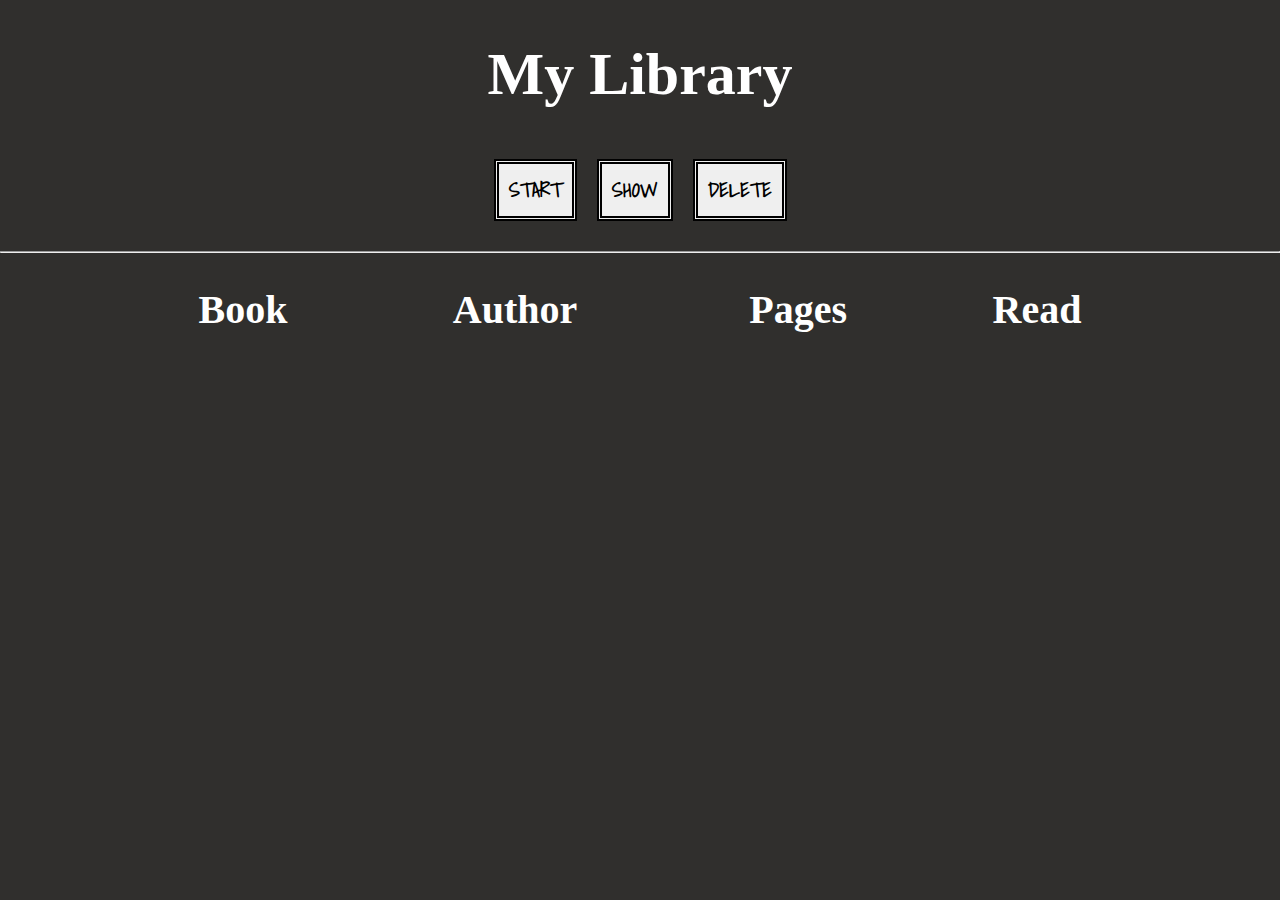
<file: Book Library/index.html>
<!DOCTYPE html>
<html lang="en" dir="ltr">
  <head>
    <meta charset="utf-8" />
    <meta name="viewport" content="width=device-width, initial-scale=1.0" />
    <title>Library Homepage</title>
    <link rel="stylesheet" href="styles.css" />
    <link rel="preconnect" href="https://fonts.gstatic.com" />
    <link
      href="https://fonts.googleapis.com/css2?family=Train+One&display=swap"
      rel="stylesheet"
    />
    <link rel="preconnect" href="https://fonts.gstatic.com" />
    <link
      href="https://fonts.googleapis.com/css2?family=Shadows+Into+Light&display=swap"
      rel="stylesheet"
    />
    <link rel="preconnect" href="https://fonts.gstatic.com" />
    <link
      href="https://fonts.googleapis.com/css2?family=Amatic+SC:wght@700&display=swap"
      rel="stylesheet"
    />
    <link rel="preconnect" href="https://fonts.gstatic.com" />
    <link
      href="https://fonts.googleapis.com/css2?family=Petit+Formal+Script&display=swap"
      rel="stylesheet"
    />
  </head>
  <body>
    <h1>My Library</h1>

    <div class="main">
      <button id="dataButton" type="button" name="button">START</button>
      <button id="showButton" type="button" name="button">SHOW</button>
      <button onclick="myDeleteFunction()">DELETE</button>
    </div>

    <hr />

    <table>
      <thead>
        <tr id="headData">
          <th>Book</th>
          <th>Author</th>
          <th>Pages</th>
          <th>Read</th>
        </tr>
      </thead>
      <tbody id="tableData"></tbody>
    </table>
    <script src="script.js"></script>
  </body>
</html>
</file>
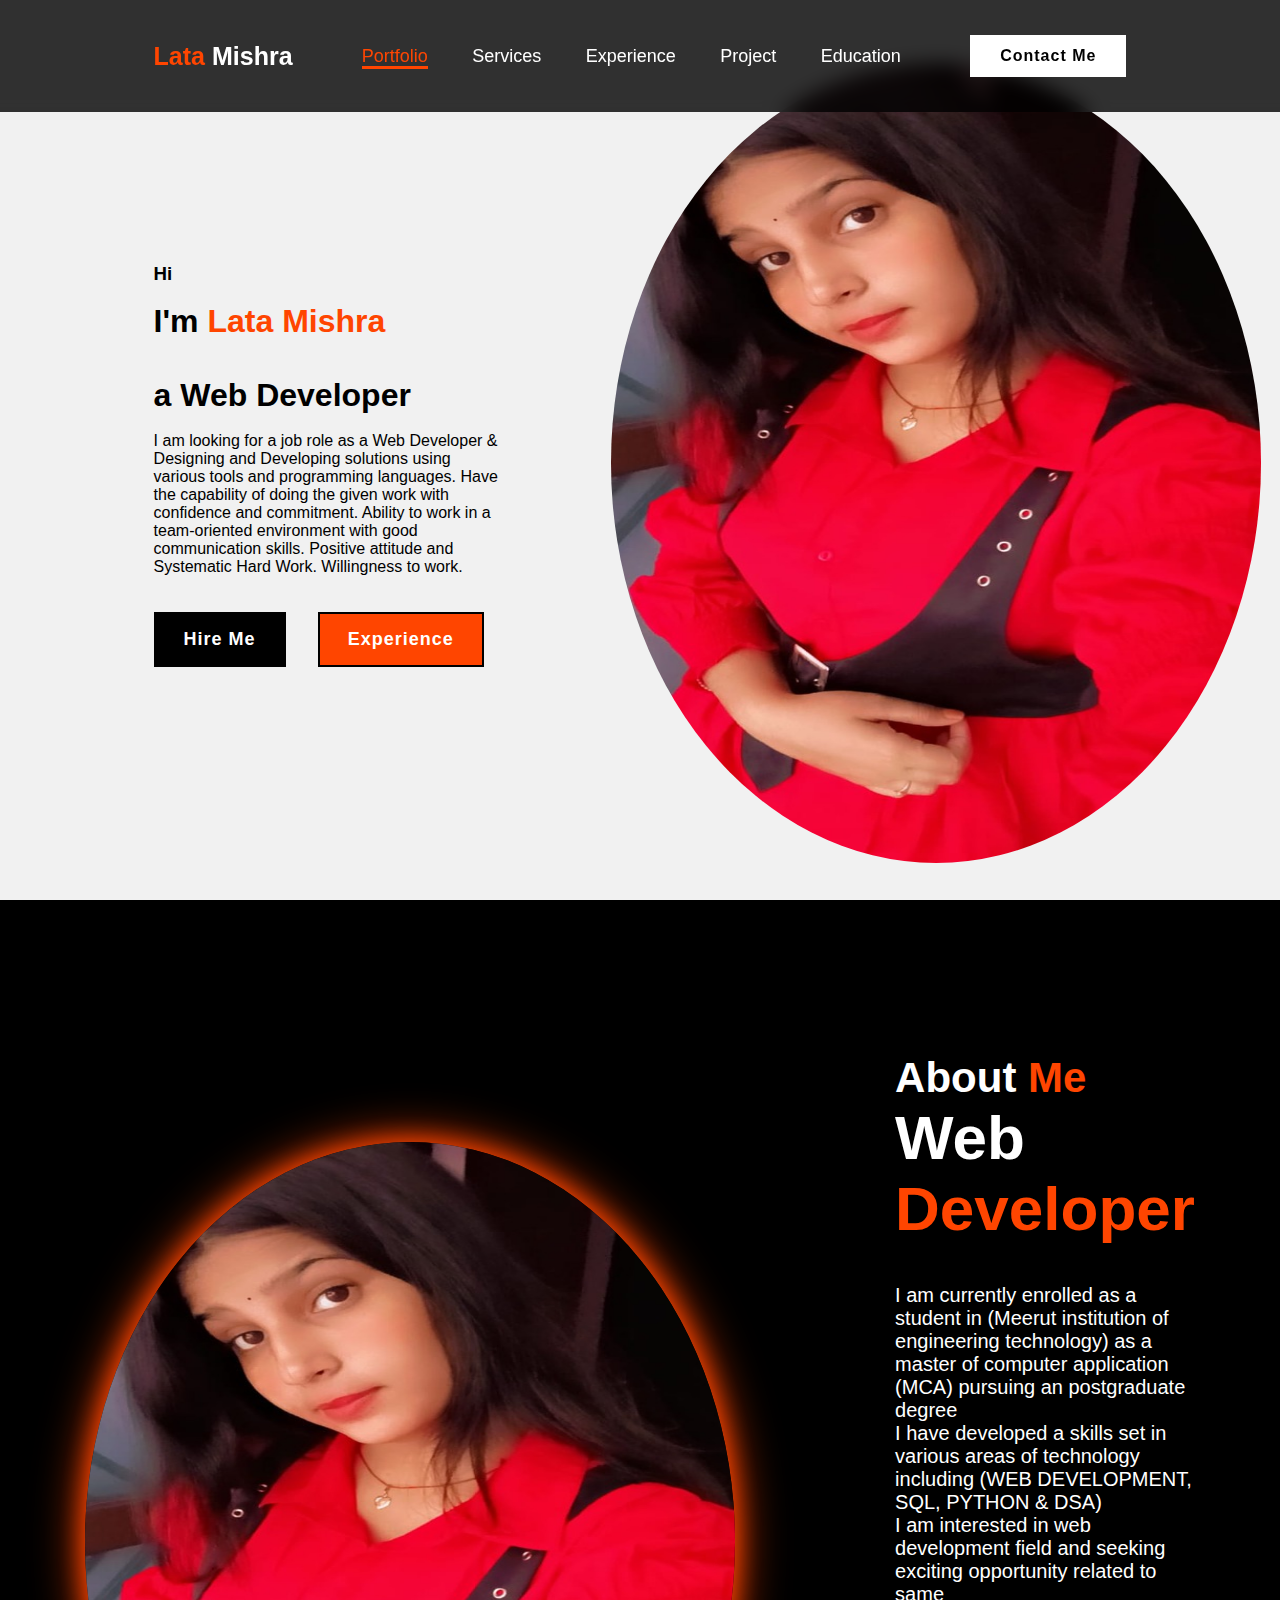
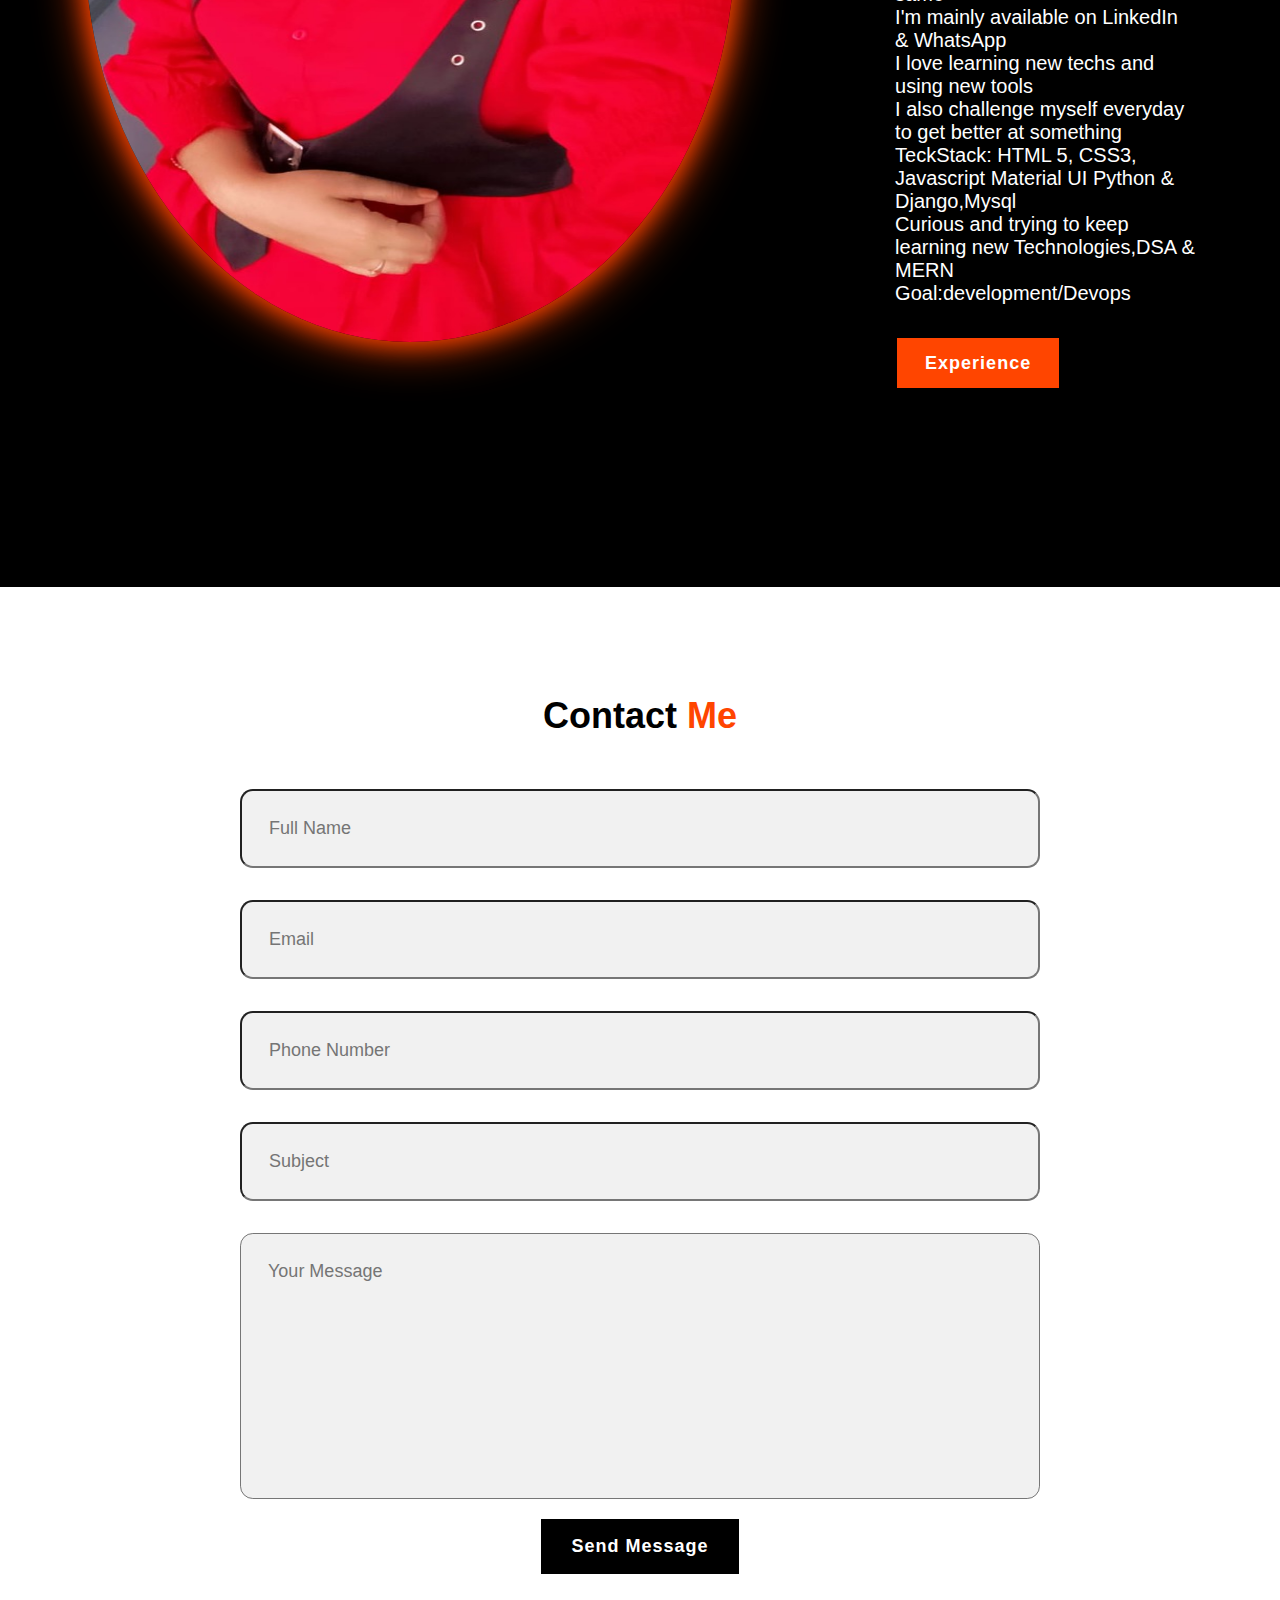
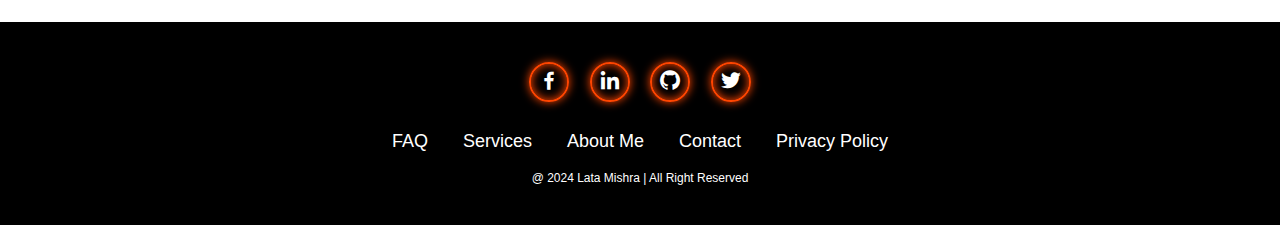
<file: Personal Portfolio/index.html>
<!DOCTYPE html>
<html lang="en">
<head>
    <meta charset="UTF-8">
    <meta name="viewport" content="width=device-width, initial-scale=1.0">
    <title>Simple Portfolio</title>
    <link rel="stylesheet" href="style.css">
    <link href='https://unpkg.com/boxicons@2.1.4/css/boxicons.min.css' rel='stylesheet'>
    </head>
<body>
    <header class="header">
        <a href="#" class="logo"> <span>Lata </span>Mishra</a>
        <nav class="navbar">
            <a href="#" class="active">Portfolio</a>
            <a href="#">Services</a>
            <a href="#">Experience</a>
            <a href="#">Project</a>
            <a href="#">Education</a>
        </nav>
        <a href="#" class="contact">Contact Me</a>
    </header>
    <section class="home">
        <div class="home-contact">
            <h3>Hi</h3>
            <br>
            <h1>I'm <span>Lata Mishra<br><br></span>a Web Developer</h1>
            <br>
            <p>I am looking for a job role as a Web Developer & Designing and Developing 
            solutions using various tools and programming languages. Have the capability of 
            doing the given work with confidence and commitment. Ability to work in a 
            team-oriented environment with good communication skills. Positive attitude and 
            Systematic Hard Work. Willingness to work.</p>
            <br>
            <br>
            <div class="btn-box">
              <button class="btn-1">Hire Me</button>
              <button class="btn-2">Experience</button>
            </div>
        </div>
        <div class="img-box">
            <img src="image.jpg" alt="">
        </div>
    </section>
    
    <section class="about">
        <div class="about-img">
            <img src="image.jpg" alt="">
        </div>
        <div class="about-content">
            <h2 class="heading">About <span>Me</span></h2>
            <h3>Web <span>Developer</span></h3>
            <p>I am currently enrolled as a student in (Meerut institution of engineering technology)
                as a master of computer application (MCA) pursuing an postgraduate degree <br>
                I have developed a skills set in various areas of technology including 
                (WEB DEVELOPMENT, SQL, PYTHON & DSA)<br>
                I am interested in web development field and seeking exciting opportunity related 
                to same <br>
                I'm mainly available on LinkedIn &  WhatsApp<br>
                I love learning new techs and using new tools<br>
                I also challenge myself everyday to get better at something<br>
                TeckStack:
                HTML 5, CSS3, Javascript Material UI Python & Django,Mysql<br>
                Curious and trying to keep learning new Technologies,DSA & MERN<br>
                Goal:development/Devops
                <br>
                <br>
                <br>
                 <a href="#" class="btn-2">Experience</a>
        </div>
    </section>
    <section class="contact-form">
        <h2 class="contact-me">Contact <span>Me</span></h2>
        <form action="#">
            <div class="input-box">
                <input type="text" placeholder="Full Name">
                <input type="email" placeholder="Email">
            </div>
            <div class="input-box">
                <input type="number" placeholder="Phone Number">
                <input type="text" placeholder="Subject">
            </div>
            <textarea name="" id="" cols="30" rows="10" placeholder="Your Message"></textarea>
            <input type="submit" value="Send Message" class="btn-1">
        </form>
    </section>
    <footer class="footer">

        <div class="social">
            <a href="https://www.facebook.com/profile.php?id=100024173453770" target="_blank"><i class='bx bxl-facebook'></i></a>
            <a href="https://www.linkedin.com/in/latamishra5/" target="_blank"><i class='bx bxl-linkedin'></i></a>
            <a href="https://github.com/latamishra5" target="_blank"><i class='bx bxl-github'></i></a>
            <a href="https://twitter.com/latamishra_5" target="_blank"><i class='bx bxl-twitter'></i></a>
        </div>
        
        <ul class="list">
        <li>
            <a href="#">FAQ</a>
        </li>
        <li>
            <a href="#">Services</a>
        </li>
        <li>
            <a href="#">About Me</a>
        </li>
        <li>
            <a href="#">Contact</a>
        </li>
        <li>
            <a href="#">Privacy Policy</a>
        </li>
        </ul
        <br>
        <p class="copyright">@ 2024 Lata Mishra | All Right Reserved</p>
    </footer>
</body>
</html>
</file>
<file: Book Library/styles.css>
body {
  margin: 0;
  padding: 0;
  font-family: "Train One", cursive;
  background-color: rgb(48, 47, 45);
}

h1 {
  text-align: center;
  font-weight: bold;
  font-size: 60px;
  color: white;
  font-family: 'Times New Roman', Times, serif;
}

.main {
  text-align: center;
  display: flex;
  justify-content: center;
  margin-bottom: 20px;
}

button {
  padding: 10px;
  margin: 10px;
  outline: none;
  font-size: 20px;
  text-decoration: none;
  font-family: "Shadows Into Light", cursive;
  font-weight: bold;
  border: 5px double black;
}

button:hover {
  text-decoration: underline;
  background-color: black;
  color: white;
  border: 5px double yellow;
}

table {
  margin: 0 auto;
  width: 80%;
  text-align: center;
  color: white;
  margin-top: 30px;
  font-family: 'Times New Roman', Times, serif;
}

table th {
  align-content: center;
  font-size: 40px;
}

#tableData {
  font-family: "Amatic SC", cursive;
  font-size: 32px;
}
</file>
<file: Personal Portfolio/style.css>
*{
    margin: 0;
    padding: 0;
    box-sizing: border-box;
    font-family:'Poppins',sans-serif;
    text-decoration: none;
    list-style: none;
}
.header{
    position: fixed;
    top: 0;
    left: 0;
    width: 100%;
    padding: 35px 12%;
    background: rgba(0, 0, 0, 0.8);
    backdrop-filter: blur(10px);
    display: flex;
    justify-content: space-between;
    align-items: center;
    z-index: 100;
}
.logo{
    font-size: 25px;
    color: white;
    font-weight: 600;
    transition: 0.3s ease;
}
.logo.hover{
    color: orangered;
    text-shadow: 0 0 25px orangered, 0 0 50px orangered;
    transform: scale(1.1);
}
span{
    color:orangered;
}
.navbar a{
    font-size: 18px;
    color: white;
    font-weight: 500;
    margin: 0 20px;
    border-bottom: 3px solid transparent;
    transition: 0.3s ease;
}
.navbar a:hover,
.navbar a.active{
    color: orangered;
    border-bottom:  3px solid orangered;
}
.contact{
    padding: 10px 28px;
    background-color: white;
    color: black;
    border: 2px solid transparent;
    font-size: 16px;
    letter-spacing: 1px;
    font-weight: 600;
    transition: 0.3s ease;
}
.contact:hover{
    background-color: orangered;
    box-shadow: 0 0 25px orangered;
    color: white;
}
.home{
    width: 100%;
    min-height: 100vh;
    background: rgb(241, 241, 241);
    display: flex;
    align-items: center;
    gap: 7em;
    padding: 30px 12% 0;
}
.home-content{
    max-width: 800px;
}
.home-content h3{
    font-size: 42px;
}
.home-content h1{
    font-size: 62px;
    line-height: 1.2;
}
.home-content p{
    font-size: 18px;
    margin: 25px 0 30px;
}
.btn-box{
    width: 345px;
    display: flex;
    gap: 2em;
}
.btn-1{
    padding: 15px 28px;
    background-color: black;
    color: white;
    border: 2px solid transparent;
    font-size: 18px;
    letter-spacing: 1px;
    font-weight: 600;
    transition: 0.3s ease;
    cursor: pointer;
}
.btn-1:hover{
    background-color: white;
    color: black;
    border: 2px solid black;
}
.btn-2{
    padding: 15px 28px;
    background-color: orangered;
    color: white;
    border: 2px solid black;
    font-size: 18px;
    letter-spacing: 1px;
    font-weight: 600;
    transition: 0.3s ease;
    cursor: pointer;
}
.btn-2:hover{
    background-color: white;
    color: orangered;
}
.img-box img{
    border-radius: 50%;
    height: 800px;
    width: 650px;
}
::-webkit-scrollbar{
    width: 15px;
}
::-webkit-scrollbar-thumb{
    background-color: orangered;
}
::-webkit-scrollbar-track{
    background-color: rgba(0, 0, 0, 0.6);
    width: 50px;
}
.about{
    display: flex;
    justify-content: center;
    align-items: center;
    padding: 12% 8%;
    gap: 10em;
    background: black;
}
.about-img img{
    position: relative;
    height: 800px;
    width: 650px;
    box-shadow: 0 0 25px orangered, 0 0 50px orangered;
    border-radius: 50%;
}
.about-content h2{
    text-align: left;
    color: white;
    font-size: 42px;
}
.about-content h3{
    font-size: 62px;
    color: white;
}
.about-content p{
    color: white;
    font-size: 20px;
    margin: 2em 0 3em;
}
.contact-form h2{
    text-align: center;
    margin-top: 3em;
    margin-bottom: 1em;
    font-size: 36px;
}
.contact-form form{
    max-width: 50em;
    margin: 1rem auto;
    text-align: center;
    margin-bottom: 3em;
}
.contact-form form .input-box{
    display: flex;
    justify-content: center;
    flex-wrap: wrap;
}
.contact-form form .input-box input,
.contact-form form textarea{
    width: 100%;
    padding: 1.5em;
    font-size: 18px;
    color: black;
    background: rgb(241, 241, 241);
    border-radius: .8rem;
    margin: 1rem 0;
    resize: none;
}
.footer{
    position: relative;
    bottom: 0;
    width: 100%;
    padding: 40px 0;
    background-color: black;
}
.footer .social{
    text-align: center;
    padding-bottom: 25px;
    color: white;
}
.footer .social a{
    font-size: 24px;
    color: white;
    border: 2px solid orangered;
    width: 40px;
    height: 40px;
    line-height: 38px;
    display: inline-block;
    text-align: center;
    border-radius: 50%;
    margin: 0 8px;
    box-shadow: inset 0 0 10px orangered, 0 0 10px orangered;
    transition: 0.3s ease;
}
.footer .social a:hover{
    transform: scale(1.2)translateY(-10px);
    color: orangered;
    border: 2px solid orangered;
}
.footer ul{
    margin-top: 0;
    padding: 0;
    font-size: 18px;
    line-height: 1.6;
    margin-bottom: 0;
    text-align: center;
}
.footer ul li a{
    color: white;
    border-bottom: 3px solid transparent;
    transition: 0.3s ease;
}
.footer ul li a:hover{
    border-bottom: 3px solid orangered;
}
.footer ul li{
    display: inline-block;
    padding: 0 15px;
}
.footer .copyright{
    margin-top: 15px;
    text-align: center;
    font-size: 12px;
    color: white;
}
</file>
